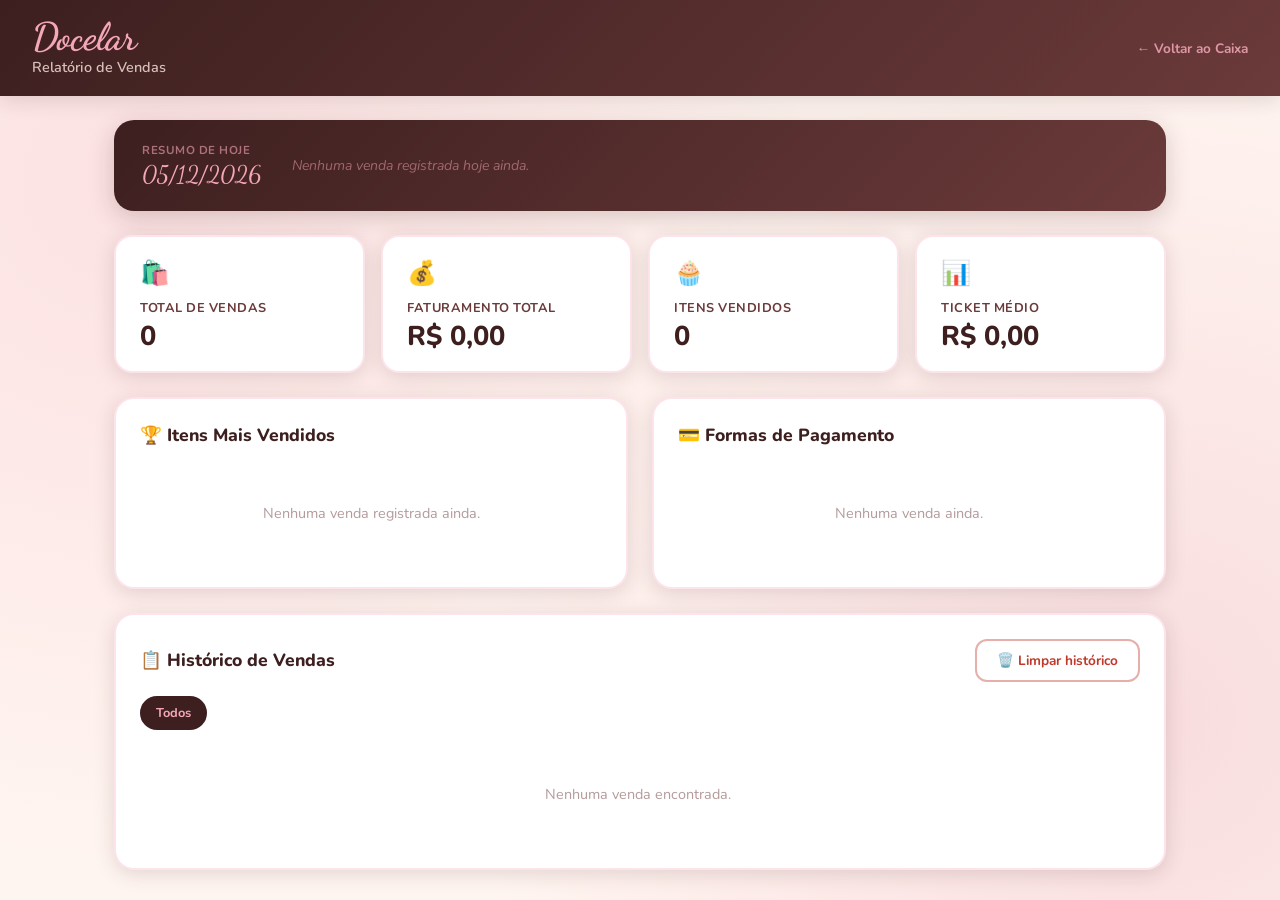
<file: relatorio.html>
<!DOCTYPE html>
<html lang="pt-BR">
<head>
  <meta charset="UTF-8">
  <meta name="viewport" content="width=device-width, initial-scale=1.0, maximum-scale=1.0">
  <title>Docelar — Relatório de Vendas</title>
  <link href="https://fonts.googleapis.com/css2?family=Dancing+Script:wght@700&family=Nunito:wght@400;600;700;800&display=swap" rel="stylesheet">
  <link rel="stylesheet" href="style.css">
  <link rel="manifest" href="manifest.json">
  <meta name="theme-color" content="#3d1f1f">
  <meta name="apple-mobile-web-app-capable" content="yes">
  <meta name="apple-mobile-web-app-title" content="Docelar">
  <link rel="apple-touch-icon" href="icon-192.png">
  <style>
    /* ========================
       LAYOUT GERAL
       ======================== */
    .rel-container {
      max-width: 1100px;
      margin: 0 auto;
      padding: 24px;
      display: flex;
      flex-direction: column;
      gap: 24px;
    }

    .header-actions { margin-left: auto; display: flex; align-items: center; gap: 16px; }

    /* ========================
       CARDS RESUMO
       ======================== */
    .cards-resumo {
      display: grid;
      grid-template-columns: repeat(4, 1fr);
      gap: 16px;
    }

    .card-resumo {
      background: white;
      border-radius: 18px;
      padding: 20px 24px;
      box-shadow: 0 4px 20px var(--sombra);
      border: 2px solid rgba(244,167,185,0.3);
      display: flex;
      flex-direction: column;
      gap: 6px;
    }

    .cr-icon  { font-size: 1.5rem; margin-bottom: 4px; }
    .cr-label { font-size: 0.8rem; font-weight: 700; color: var(--marrom-medio); text-transform: uppercase; letter-spacing: 0.5px; }
    .cr-valor { font-size: 1.7rem; font-weight: 800; color: var(--marrom); line-height: 1; }

    /* ========================
       GRID MEIO (ranking + pagamentos)
       ======================== */
    .grid-meio {
      display: grid;
      grid-template-columns: 1fr 1fr;
      gap: 24px;
    }

    /* ========================
       SEÇÃO CARD
       ======================== */
    .secao-card {
      background: white;
      border-radius: 20px;
      padding: 24px;
      box-shadow: 0 4px 20px var(--sombra);
      border: 2px solid rgba(244,167,185,0.3);
    }

    .secao-titulo {
      font-size: 1.1rem;
      font-weight: 800;
      color: var(--marrom);
      margin-bottom: 16px;
      display: flex;
      align-items: center;
      gap: 8px;
    }

    /* ========================
       RANKING
       ======================== */
    .ranking-lista { display: flex; flex-direction: column; gap: 10px; }

    .ranking-item {
      display: flex;
      align-items: center;
      gap: 12px;
      padding: 12px 16px;
      background: var(--creme2);
      border-radius: 12px;
    }

    .ranking-pos {
      width: 28px; height: 28px;
      border-radius: 50%;
      background: var(--marrom);
      color: var(--rosa);
      font-weight: 800;
      font-size: 0.8rem;
      display: flex; align-items: center; justify-content: center;
      flex-shrink: 0;
    }
    .ranking-pos.top1 { background: #d4a017; color: white; }
    .ranking-pos.top2 { background: #9e9e9e; color: white; }
    .ranking-pos.top3 { background: #a0522d; color: white; }

    .ranking-nome { flex: 1; font-weight: 700; font-size: 0.9rem; color: var(--marrom); }
    .ranking-qtd  { font-size: 0.82rem; color: var(--marrom-medio); font-weight: 600; white-space: nowrap; }
    .ranking-total { font-weight: 800; font-size: 0.88rem; color: var(--marrom); min-width: 80px; text-align: right; }

    .barra-container { flex: 1; max-width: 120px; }
    .barra { height: 6px; background: var(--rosa); border-radius: 4px; transition: width 0.5s ease; }

    /* ========================
       PAGAMENTOS
       ======================== */
    .pagamentos-grid {
      display: grid;
      grid-template-columns: repeat(auto-fit, minmax(120px, 1fr));
      gap: 12px;
    }

    .pagamento-card {
      background: var(--creme2);
      border-radius: 14px;
      padding: 16px;
      text-align: center;
    }

    .pg-icon  { font-size: 1.6rem; margin-bottom: 6px; }
    .pg-nome  { font-size: 0.78rem; font-weight: 700; color: var(--marrom-medio); margin-bottom: 4px; }
    .pg-qtd   { font-size: 1.3rem; font-weight: 800; color: var(--marrom); }
    .pg-valor { font-size: 0.8rem; color: var(--marrom-medio); font-weight: 600; }

    /* ========================
       HISTÓRICO
       ======================== */
    .historico-lista {
      display: flex;
      flex-direction: column;
      gap: 10px;
      max-height: 400px;
      overflow-y: auto;
      padding-right: 4px;
    }
    .historico-lista::-webkit-scrollbar { width: 4px; }
    .historico-lista::-webkit-scrollbar-thumb { background: var(--rosa); border-radius: 4px; }

    .venda-card {
      border: 2px solid rgba(244,167,185,0.3);
      border-radius: 14px;
      overflow: hidden;
    }

    .venda-header {
      display: flex;
      align-items: center;
      justify-content: space-between;
      padding: 12px 16px;
      background: var(--creme2);
      cursor: pointer;
      gap: 12px;
    }
    .venda-header:hover { background: rgba(244,167,185,0.2); }

    .venda-info { display: flex; flex-direction: column; gap: 2px; flex: 1; }
    .venda-info strong { font-size: 0.88rem; color: var(--marrom); }
    .venda-info span   { font-size: 0.75rem; color: var(--marrom-medio); }

    .venda-badge {
      background: var(--marrom);
      color: var(--rosa);
      font-size: 0.8rem;
      font-weight: 800;
      padding: 4px 12px;
      border-radius: 20px;
      white-space: nowrap;
      flex-shrink: 0;
    }

    .venda-detalhes {
      display: none;
      padding: 14px 16px;
      font-size: 0.83rem;
      color: var(--marrom);
      line-height: 1.9;
      border-top: 1px dashed rgba(244,167,185,0.5);
    }
    .venda-detalhes.aberto { display: block; }

    /* ========================
       FILTROS
       ======================== */
    .filtros { display: flex; gap: 10px; flex-wrap: wrap; margin-bottom: 14px; }

    .filtro-btn {
      padding: 6px 14px;
      border: 2px solid rgba(244,167,185,0.4);
      border-radius: 20px;
      background: var(--creme2);
      cursor: pointer;
      font-family: 'Nunito', sans-serif;
      font-size: 0.8rem;
      font-weight: 700;
      color: var(--marrom);
      transition: all 0.2s;
    }
    .filtro-btn.ativo, .filtro-btn:hover {
      background: var(--marrom);
      color: var(--rosa);
      border-color: var(--marrom);
    }

    /* ========================
       BOTÃO DANGER
       ======================== */
    .btn-danger {
      padding: 10px 20px;
      background: transparent;
      color: #c0392b;
      border: 2px solid rgba(192,57,43,0.4);
      border-radius: 12px;
      font-family: 'Nunito', sans-serif;
      font-size: 0.85rem;
      font-weight: 700;
      cursor: pointer;
      transition: all 0.2s;
      white-space: nowrap;
    }
    .btn-danger:hover { background: #c0392b; color: white; border-color: #c0392b; }


    /* ========================
       RESUMO DO DIA
       ======================== */
    .resumo-dia {
      background: linear-gradient(135deg, var(--marrom) 0%, var(--marrom-medio) 100%);
      border-radius: 20px;
      padding: 22px 28px;
      display: flex;
      align-items: center;
      gap: 20px;
      box-shadow: 0 6px 24px rgba(61,31,31,0.2);
      flex-wrap: wrap;
    }

    .resumo-dia-titulo {
      font-family: 'Dancing Script', cursive;
      font-size: 1.5rem;
      color: var(--rosa);
      flex-shrink: 0;
      min-width: 130px;
    }

    .resumo-dia-titulo span {
      display: block;
      font-family: 'Nunito', sans-serif;
      font-size: 0.72rem;
      font-weight: 700;
      color: rgba(244,167,185,0.6);
      letter-spacing: 0.5px;
      text-transform: uppercase;
      margin-bottom: 2px;
    }

    .resumo-dia-stats {
      display: flex;
      gap: 24px;
      flex-wrap: wrap;
      flex: 1;
    }

    .dia-stat {
      display: flex;
      flex-direction: column;
      gap: 3px;
    }

    .dia-stat-label {
      font-size: 0.72rem;
      font-weight: 700;
      color: rgba(244,167,185,0.6);
      text-transform: uppercase;
      letter-spacing: 0.4px;
    }

    .dia-stat-valor {
      font-size: 1.3rem;
      font-weight: 800;
      color: white;
      line-height: 1;
    }

    .dia-stat-valor.destaque {
      font-size: 1.7rem;
      color: var(--rosa);
    }

    .resumo-dia-vazio {
      color: rgba(244,167,185,0.5);
      font-size: 0.88rem;
      font-style: italic;
    }

    @media (max-width: 768px) {
      .resumo-dia { padding: 16px; gap: 14px; }
      .resumo-dia-titulo { font-size: 1.2rem; min-width: 100%; }
      .resumo-dia-stats { gap: 16px; }
      .dia-stat-valor { font-size: 1.1rem; }
      .dia-stat-valor.destaque { font-size: 1.4rem; }
    }

    .vazio-msg {
      text-align: center;
      color: var(--marrom-medio);
      opacity: 0.5;
      padding: 40px;
      font-size: 0.9rem;
    }

    .secao-header-row {
      display: flex;
      align-items: center;
      justify-content: space-between;
      flex-wrap: wrap;
      gap: 10px;
      margin-bottom: 14px;
    }
    .secao-header-row .secao-titulo { margin-bottom: 0; }

    /* ========================
       MOBILE  (≤ 768px)
       ======================== */
    @media (max-width: 768px) {

      /* Header */
      header { padding: 13px 16px; }
      header h1 { font-size: 1.8rem; }
      header span { font-size: 0.75rem; }

      .rel-container { padding: 14px; gap: 14px; }

      /* Cards resumo: 2 colunas */
      .cards-resumo {
        grid-template-columns: repeat(2, 1fr);
        gap: 10px;
      }

      .card-resumo { padding: 14px 16px; }
      .cr-valor { font-size: 1.35rem; }
      .cr-icon  { font-size: 1.2rem; }

      /* Grid meio: coluna única */
      .grid-meio { grid-template-columns: 1fr; gap: 14px; }

      /* Seção card */
      .secao-card { padding: 16px; border-radius: 16px; }
      .secao-titulo { font-size: 1rem; margin-bottom: 12px; }

      /* Ranking: esconder barra no mobile */
      .barra-container { display: none; }
      .ranking-item { gap: 8px; padding: 10px 12px; }
      .ranking-nome { font-size: 0.82rem; }
      .ranking-total { min-width: 64px; font-size: 0.82rem; }

      /* Histórico sem max-height fixa */
      .historico-lista { max-height: none; }

      /* Venda header mais compacto */
      .venda-header { padding: 10px 12px; gap: 8px; }
      .venda-info strong { font-size: 0.82rem; }
      .venda-info span   { font-size: 0.7rem; }
      .venda-badge { font-size: 0.75rem; padding: 3px 10px; }

      /* Filtros menores */
      .filtro-btn { padding: 5px 11px; font-size: 0.75rem; }

      /* Botão danger menor */
      .btn-danger { padding: 8px 14px; font-size: 0.8rem; }

      /* Header actions */
      .header-actions { gap: 10px; }
      .nav-link { font-size: 0.78rem; }
    }
  </style>
</head>
<body>

<header>
  <div>
    <h1>Docelar</h1>
    <span>Relatório de Vendas</span>
  </div>
  <div class="header-actions">
    <a href="index.html" class="nav-link">← Voltar ao Caixa</a>
  </div>
</header>

<div class="rel-container">

  <!-- RESUMO DO DIA -->
  <div id="resumo-dia-container"></div>

  <!-- CARDS RESUMO -->
  <div class="cards-resumo" id="cards-resumo"></div>

  <!-- RANKING + PAGAMENTOS -->
  <div class="grid-meio">
    <div class="secao-card">
      <div class="secao-titulo">🏆 Itens Mais Vendidos</div>
      <div class="ranking-lista" id="ranking-lista"></div>
    </div>
    <div class="secao-card">
      <div class="secao-titulo">💳 Formas de Pagamento</div>
      <div class="pagamentos-grid" id="pagamentos-grid"></div>
    </div>
  </div>

  <!-- HISTÓRICO -->
  <div class="secao-card">
    <div class="secao-header-row">
      <div class="secao-titulo">📋 Histórico de Vendas</div>
      <button class="btn-danger" onclick="confirmarLimpar()">🗑️ Limpar histórico</button>
    </div>
    <div class="filtros" id="filtros-data"></div>
    <div class="historico-lista" id="historico-lista"></div>
  </div>

</div>

<script>
function getHistorico() {
  return JSON.parse(localStorage.getItem('historico_vendas')) || [];
}

const iconesPagamento = { 'Dinheiro': '💵', 'Pix': '📱' };

let filtroData = 'todos';

function renderTudo() {
  const historico = getHistorico();
  const filtrado  = filtrarPorData(historico, filtroData);
  renderResumoDia();
  renderCardsResumo(filtrado);
  renderRanking(filtrado);
  renderPagamentos(filtrado);
  renderFiltros(historico);
  renderHistorico(filtrado);
}


function renderResumoDia() {
  const historico = getHistorico();
  const hoje = new Date().toLocaleDateString('pt-BR');
  const vendasHoje = historico.filter(v => v.data === hoje);

  const el = document.getElementById('resumo-dia-container');

  const faturamento = vendasHoje.reduce((s, v) => s + v.total, 0);
  const totalItens  = vendasHoje.reduce((s, v) => s + v.itens.reduce((ss, i) => ss + i.qtd, 0), 0);
  const ticketMedio = vendasHoje.length > 0 ? faturamento / vendasHoje.length : 0;

  // Item mais vendido hoje
  const contagem = {};
  vendasHoje.forEach(v => v.itens.forEach(i => {
    contagem[i.nome] = (contagem[i.nome] || 0) + i.qtd;
  }));
  const maisVendido = Object.entries(contagem).sort((a, b) => b[1] - a[1])[0];

  el.innerHTML = `
    <div class="resumo-dia">
      <div class="resumo-dia-titulo">
        <span>Resumo de hoje</span>
        ${hoje}
      </div>
      ${vendasHoje.length === 0
        ? '<div class="resumo-dia-vazio">Nenhuma venda registrada hoje ainda.</div>'
        : `<div class="resumo-dia-stats">
            <div class="dia-stat">
              <div class="dia-stat-label">Faturamento</div>
              <div class="dia-stat-valor destaque">R$ ${faturamento.toFixed(2).replace('.', ',')}</div>
            </div>
            <div class="dia-stat">
              <div class="dia-stat-label">Vendas</div>
              <div class="dia-stat-valor">${vendasHoje.length}</div>
            </div>
            <div class="dia-stat">
              <div class="dia-stat-label">Itens</div>
              <div class="dia-stat-valor">${totalItens}</div>
            </div>
            <div class="dia-stat">
              <div class="dia-stat-label">Ticket Médio</div>
              <div class="dia-stat-valor">R$ ${ticketMedio.toFixed(2).replace('.', ',')}</div>
            </div>
            ${maisVendido ? `
            <div class="dia-stat">
              <div class="dia-stat-label">🏆 Mais Vendido</div>
              <div class="dia-stat-valor" style="font-size:0.9rem; max-width:140px; line-height:1.3">${maisVendido[0]}</div>
            </div>` : ''}
          </div>`
      }
    </div>
  `;
}

function renderCardsResumo(vendas) {
  const totalVendas   = vendas.length;
  const totalFaturado = vendas.reduce((s, v) => s + v.total, 0);
  const totalItens    = vendas.reduce((s, v) => s + v.itens.reduce((ss, i) => ss + i.qtd, 0), 0);
  const ticketMedio   = totalVendas > 0 ? totalFaturado / totalVendas : 0;

  document.getElementById('cards-resumo').innerHTML = `
    <div class="card-resumo"><div class="cr-icon">🛍️</div><div class="cr-label">Total de Vendas</div><div class="cr-valor">${totalVendas}</div></div>
    <div class="card-resumo"><div class="cr-icon">💰</div><div class="cr-label">Faturamento Total</div><div class="cr-valor">R$ ${totalFaturado.toFixed(2).replace('.', ',')}</div></div>
    <div class="card-resumo"><div class="cr-icon">🧁</div><div class="cr-label">Itens Vendidos</div><div class="cr-valor">${totalItens}</div></div>
    <div class="card-resumo"><div class="cr-icon">📊</div><div class="cr-label">Ticket Médio</div><div class="cr-valor">R$ ${ticketMedio.toFixed(2).replace('.', ',')}</div></div>
  `;
}

function renderRanking(vendas) {
  const contagem = {};
  vendas.forEach(v => v.itens.forEach(i => {
    if (!contagem[i.nome]) contagem[i.nome] = { qtd: 0, total: 0 };
    contagem[i.nome].qtd   += i.qtd;
    contagem[i.nome].total += i.preco * i.qtd;
  }));

  const sorted = Object.entries(contagem).sort((a, b) => b[1].qtd - a[1].qtd);
  const maxQtd = sorted[0]?.[1]?.qtd || 1;
  const el = document.getElementById('ranking-lista');

  if (sorted.length === 0) { el.innerHTML = '<div class="vazio-msg">Nenhuma venda registrada ainda.</div>'; return; }

  el.innerHTML = sorted.map(([nome, dados], idx) => {
    const posClass = idx === 0 ? 'top1' : idx === 1 ? 'top2' : idx === 2 ? 'top3' : '';
    const largura  = Math.round((dados.qtd / maxQtd) * 100);
    return `
      <div class="ranking-item">
        <div class="ranking-pos ${posClass}">${idx + 1}</div>
        <div class="ranking-nome">${nome}</div>
        <div class="barra-container"><div class="barra" style="width:${largura}%"></div></div>
        <div class="ranking-qtd">${dados.qtd} un.</div>
        <div class="ranking-total">R$ ${dados.total.toFixed(2).replace('.', ',')}</div>
      </div>`;
  }).join('');
}

function renderPagamentos(vendas) {
  const formas = {};
  vendas.forEach(v => {
    if (!formas[v.formaPagamento]) formas[v.formaPagamento] = { qtd: 0, total: 0 };
    formas[v.formaPagamento].qtd++;
    formas[v.formaPagamento].total += v.total;
  });

  const el = document.getElementById('pagamentos-grid');
  if (Object.keys(formas).length === 0) { el.innerHTML = '<div class="vazio-msg">Nenhuma venda ainda.</div>'; return; }

  el.innerHTML = Object.entries(formas).map(([forma, dados]) => `
    <div class="pagamento-card">
      <div class="pg-icon">${iconesPagamento[forma] || '💰'}</div>
      <div class="pg-nome">${forma}</div>
      <div class="pg-qtd">${dados.qtd} venda${dados.qtd > 1 ? 's' : ''}</div>
      <div class="pg-valor">R$ ${dados.total.toFixed(2).replace('.', ',')}</div>
    </div>`).join('');
}

function renderFiltros(historico) {
  const datas = [...new Set(historico.map(v => v.data))].reverse();
  document.getElementById('filtros-data').innerHTML = [
    `<button class="filtro-btn ${filtroData === 'todos' ? 'ativo' : ''}" onclick="setFiltro('todos')">Todos</button>`,
    ...datas.map(d => `<button class="filtro-btn ${filtroData === d ? 'ativo' : ''}" onclick="setFiltro('${d}')">${d}</button>`)
  ].join('');
}

function setFiltro(data) { filtroData = data; renderTudo(); }

function filtrarPorData(historico, filtro) {
  return filtro === 'todos' ? historico : historico.filter(v => v.data === filtro);
}

function renderHistorico(vendas) {
  const el = document.getElementById('historico-lista');
  if (vendas.length === 0) { el.innerHTML = '<div class="vazio-msg">Nenhuma venda encontrada.</div>'; return; }

  el.innerHTML = [...vendas].reverse().map(v => {
    const itensTexto = v.itens.map(i => `${i.qtd}x ${i.nome} — R$ ${(i.preco * i.qtd).toFixed(2).replace('.', ',')}`).join('<br>');
    let extra = '';
    if (v.formaPagamento === 'Dinheiro' && v.recebido != null) {
      extra = `<br>Recebido: R$ ${v.recebido.toFixed(2).replace('.', ',')} &nbsp;|&nbsp; Troco: R$ ${v.troco.toFixed(2).replace('.', ',')}`;
    }
    return `
      <div class="venda-card">
        <div class="venda-header" onclick="toggleVenda(${v.id})">
          <div class="venda-info">
            <strong>📅 ${v.data} às ${v.hora}</strong>
            <span>${v.itens.reduce((s, i) => s + i.qtd, 0)} iten(s) &nbsp;·&nbsp; ${iconesPagamento[v.formaPagamento] || ''} ${v.formaPagamento}</span>
          </div>
          <div class="venda-badge">R$ ${v.total.toFixed(2).replace('.', ',')}</div>
          <span style="color:var(--marrom-medio); font-size:0.9rem">▾</span>
        </div>
        <div class="venda-detalhes" id="detalhe-${v.id}">${itensTexto}${extra}</div>
      </div>`;
  }).join('');
}

function toggleVenda(id) {
  document.getElementById(`detalhe-${id}`).classList.toggle('aberto');
}

function confirmarLimpar() {
  if (confirm('Tem certeza que deseja apagar todo o histórico de vendas? Esta ação não pode ser desfeita.')) {
    localStorage.removeItem('historico_vendas');
    renderTudo();
  }
}

renderTudo();
window.addEventListener('focus', renderTudo);
</script>
</body>
</html>
</file>
<file: style.css>
/* ========================
   VARIÁVEIS
   ======================== */
:root {
  --rosa:         #f4a7b9;
  --rosa-escuro:  #e07a95;
  --marrom:       #3d1f1f;
  --marrom-medio: #6b3a3a;
  --creme:        #fff5f0;
  --creme2:       #fde8e0;
  --branco:       #ffffff;
  --sombra:       rgba(61,31,31,0.15);
}

* { margin: 0; padding: 0; box-sizing: border-box; }

body {
  font-family: 'Nunito', sans-serif;
  background: var(--creme);
  min-height: 100vh;
  background-image:
    radial-gradient(circle at 10% 20%, rgba(244,167,185,0.25) 0%, transparent 50%),
    radial-gradient(circle at 90% 80%, rgba(224,122,149,0.2)  0%, transparent 50%);
}

/* ========================
   HEADER
   ======================== */
header {
  background: linear-gradient(135deg, var(--marrom) 0%, var(--marrom-medio) 100%);
  padding: 18px 32px;
  display: flex;
  align-items: center;
  gap: 16px;
  box-shadow: 0 4px 20px var(--sombra);
}

header h1 {
  font-family: 'Dancing Script', cursive;
  font-size: 2.4rem;
  color: var(--rosa);
  line-height: 1;
}

header span {
  color: var(--creme2);
  font-size: 0.9rem;
  font-weight: 600;
  opacity: 0.8;
}

.nav-link {
  color: var(--rosa);
  font-size: 0.85rem;
  font-weight: 700;
  text-decoration: none;
  opacity: 0.85;
  transition: opacity 0.2s;
  white-space: nowrap;
  margin-left: auto;
}
.nav-link:hover { opacity: 1; }

/* ========================
   TABS MOBILE — ocultas no desktop
   ======================== */
.tabs-mobile { display: none; }

/* ========================
   LAYOUT
   ======================== */
.container {
  display: grid;
  grid-template-columns: 1fr 380px;
  gap: 24px;
  padding: 24px;
  max-width: 1200px;
  margin: 0 auto;
}

/* ========================
   CARDÁPIO
   ======================== */
.cardapio { display: flex; flex-direction: column; gap: 20px; }

.categoria-card {
  background: var(--branco);
  border-radius: 20px;
  padding: 20px;
  box-shadow: 0 4px 20px var(--sombra);
  border: 2px solid rgba(244,167,185,0.3);
}

.categoria-titulo {
  display: flex;
  align-items: center;
  gap: 10px;
  font-size: 1.3rem;
  font-weight: 800;
  color: var(--marrom);
  margin-bottom: 4px;
}
.categoria-titulo::before {
  content: '♥';
  color: var(--rosa-escuro);
  font-size: 1.1rem;
}

.itens-grid {
  display: grid;
  grid-template-columns: repeat(auto-fill, minmax(160px, 1fr));
  gap: 12px;
  margin-top: 14px;
}

.item-btn {
  position: relative;
  background: var(--creme2);
  border: 2px solid transparent;
  border-radius: 14px;
  padding: 14px 10px;
  cursor: pointer;
  text-align: center;
  transition: all 0.2s ease;
  font-family: 'Nunito', sans-serif;
  width: 100%;
}
.item-btn:hover  { border-color: var(--rosa-escuro); background: white; transform: translateY(-2px); box-shadow: 0 6px 16px var(--sombra); }
.item-btn:active { transform: translateY(0); }

.item-nome {
  font-weight: 700;
  font-size: 0.88rem;
  color: var(--marrom);
  margin-bottom: 6px;
  line-height: 1.3;
}

.item-preco {
  display: inline-block;
  background: var(--marrom);
  color: var(--rosa);
  font-size: 0.85rem;
  font-weight: 800;
  padding: 3px 10px;
  border-radius: 20px;
}

/* Item no carrinho */
.item-no-carrinho               { border-color: var(--rosa-escuro) !important; background: white !important; }
.item-no-carrinho .item-preco   { background: var(--rosa-escuro); }

/* Badge de quantidade */
.item-qtd-badge {
  position: absolute;
  top: -8px; right: -8px;
  background: var(--marrom);
  color: var(--rosa);
  font-size: 0.72rem;
  font-weight: 800;
  width: 22px; height: 22px;
  border-radius: 50%;
  display: flex; align-items: center; justify-content: center;
  border: 2px solid white;
  animation: popBadge 0.2s ease;
  z-index: 2;
}

/* ========================
   CAIXA
   ======================== */
.caixa {
  background: var(--branco);
  border-radius: 20px;
  box-shadow: 0 4px 20px var(--sombra);
  border: 2px solid rgba(244,167,185,0.3);
  display: flex;
  flex-direction: column;
  height: fit-content;
  position: sticky;
  top: 24px;
}

.caixa-header {
  background: linear-gradient(135deg, var(--marrom) 0%, var(--marrom-medio) 100%);
  border-radius: 18px 18px 0 0;
  padding: 16px 20px;
  color: var(--rosa);
  font-weight: 800;
  font-size: 1.1rem;
  display: flex;
  align-items: center;
  gap: 8px;
}

.caixa-body { padding: 16px; }

.pedido-lista {
  min-height: 200px;
  max-height: 300px;
  overflow-y: auto;
  margin-bottom: 16px;
}
.pedido-lista::-webkit-scrollbar       { width: 4px; }
.pedido-lista::-webkit-scrollbar-track { background: var(--creme2); border-radius: 4px; }
.pedido-lista::-webkit-scrollbar-thumb { background: var(--rosa);   border-radius: 4px; }

.pedido-vazio {
  text-align: center;
  color: var(--marrom-medio);
  opacity: 0.5;
  font-size: 0.9rem;
  padding: 40px 0;
}

.pedido-item {
  display: flex;
  align-items: center;
  justify-content: space-between;
  padding: 10px 12px;
  border-radius: 12px;
  margin-bottom: 8px;
  background: var(--creme2);
  gap: 8px;
  animation: fadeIn 0.2s ease;
}

.pedido-item-info  { flex: 1; min-width: 0; }
.pedido-item-nome  { font-weight: 700; font-size: 0.82rem; color: var(--marrom); }
.pedido-item-sub   { font-size: 0.75rem; color: var(--marrom-medio); }

.qtd-controls { display: flex; align-items: center; gap: 6px; flex-shrink: 0; }

.qtd-btn {
  width: 26px; height: 26px;
  border-radius: 50%;
  border: none;
  cursor: pointer;
  font-size: 1rem;
  font-weight: 700;
  display: flex; align-items: center; justify-content: center;
  transition: all 0.15s;
}
.qtd-btn.menos  { background: var(--rosa);   color: var(--marrom); }
.qtd-btn.mais   { background: var(--marrom); color: var(--rosa); }
.qtd-btn:hover  { transform: scale(1.15); }

.qtd-num    { font-weight: 800; font-size: 0.9rem; color: var(--marrom); min-width: 20px; text-align: center; }
.item-total { font-weight: 800; font-size: 0.85rem; color: var(--marrom); min-width: 58px; text-align: right; flex-shrink: 0; }

.divider { border: none; border-top: 2px dashed rgba(244,167,185,0.5); margin: 12px 0; }

/* ========================
   RESUMO
   ======================== */
.resumo { padding: 0 4px; }

.resumo-linha {
  display: flex;
  justify-content: space-between;
  font-size: 0.88rem;
  color: var(--marrom-medio);
  margin-bottom: 6px;
}

.resumo-total {
  display: flex;
  justify-content: space-between;
  font-size: 1.2rem;
  font-weight: 800;
  color: var(--marrom);
  margin-top: 8px;
}

/* ========================
   DESCONTO
   ======================== */
.desconto-section {
  margin-top: 14px;
  padding: 12px 14px;
  background: var(--creme2);
  border-radius: 14px;
  border: 2px dashed rgba(244,167,185,0.5);
}

.desconto-titulo {
  font-size: 0.82rem;
  font-weight: 700;
  color: var(--marrom);
  margin-bottom: 10px;
}

.desconto-row {
  display: flex;
  align-items: center;
  gap: 8px;
}

.tipo-toggle {
  display: flex;
  border-radius: 8px;
  overflow: hidden;
  border: 2px solid rgba(244,167,185,0.5);
  flex-shrink: 0;
}

.btn-tipo {
  padding: 7px 10px;
  border: none;
  background: white;
  font-family: 'Nunito', sans-serif;
  font-size: 0.8rem;
  font-weight: 800;
  color: var(--marrom-medio);
  cursor: pointer;
  transition: all 0.15s;
}
.btn-tipo.ativo { background: var(--marrom); color: var(--rosa); }

.desconto-input-wrap {
  flex: 1;
  display: flex;
  align-items: center;
  background: white;
  border: 2px solid rgba(244,167,185,0.5);
  border-radius: 10px;
  padding: 0 10px;
  gap: 6px;
  transition: border-color 0.2s;
}
.desconto-input-wrap:focus-within { border-color: var(--rosa-escuro); }

.desconto-prefix {
  font-size: 0.8rem;
  font-weight: 800;
  color: var(--marrom-medio);
  flex-shrink: 0;
}

.input-desconto {
  border: none;
  background: transparent;
  padding: 8px 0;
  font-size: 0.9rem;
  font-family: 'Nunito', sans-serif;
  font-weight: 700;
  color: var(--marrom);
  width: 100%;
  outline: none;
}

.btn-remover-desconto {
  width: 28px; height: 28px;
  border-radius: 50%;
  border: none;
  background: rgba(192,57,43,0.12);
  color: #c0392b;
  font-size: 0.75rem;
  font-weight: 800;
  cursor: pointer;
  display: flex; align-items: center; justify-content: center;
  flex-shrink: 0;
  transition: all 0.15s;
}
.btn-remover-desconto:hover { background: #c0392b; color: white; }

/* ========================
   PAGAMENTO
   ======================== */
.pagamento-section { margin-top: 14px; }

.pagamento-titulo {
  font-weight: 700;
  font-size: 0.85rem;
  color: var(--marrom);
  margin-bottom: 8px;
}

.formas-grid {
  display: grid;
  grid-template-columns: 1fr 1fr;
  gap: 8px;
  margin-bottom: 10px;
}

.formas-grid-2 .forma-btn { padding: 14px 8px; font-size: 0.92rem; }

.forma-btn {
  padding: 8px;
  border: 2px solid rgba(244,167,185,0.4);
  border-radius: 10px;
  background: var(--creme2);
  cursor: pointer;
  font-family: 'Nunito', sans-serif;
  font-size: 0.8rem;
  font-weight: 700;
  color: var(--marrom);
  transition: all 0.2s;
  text-align: center;
}
.forma-btn.ativo          { border-color: var(--marrom); background: var(--marrom); color: var(--rosa); }
.forma-btn:hover:not(.ativo) { border-color: var(--rosa-escuro); }

#troco-section { margin-bottom: 10px; }

.input-label {
  font-size: 0.8rem;
  font-weight: 700;
  color: var(--marrom);
  margin-bottom: 4px;
}

.input-valor {
  width: 100%;
  padding: 10px 14px;
  border: 2px solid rgba(244,167,185,0.5);
  border-radius: 10px;
  font-family: 'Nunito', sans-serif;
  font-size: 0.95rem;
  font-weight: 700;
  color: var(--marrom);
  background: var(--creme2);
  outline: none;
  transition: border-color 0.2s;
}
.input-valor:focus { border-color: var(--rosa-escuro); }

.troco-valor {
  text-align: right;
  font-size: 0.82rem;
  color: var(--marrom-medio);
  margin-top: 4px;
}

.btn-finalizar {
  width: 100%;
  padding: 14px;
  background: linear-gradient(135deg, var(--rosa-escuro), var(--marrom));
  color: white;
  border: none;
  border-radius: 14px;
  font-family: 'Nunito', sans-serif;
  font-size: 1rem;
  font-weight: 800;
  cursor: pointer;
  transition: all 0.2s;
  margin-top: 12px;
  letter-spacing: 0.3px;
}
.btn-finalizar:hover    { transform: translateY(-2px); box-shadow: 0 6px 20px rgba(61,31,31,0.3); }
.btn-finalizar:disabled { opacity: 0.5; cursor: not-allowed; transform: none; }

.btn-limpar {
  width: 100%;
  padding: 10px;
  background: transparent;
  color: var(--marrom-medio);
  border: 2px solid rgba(107,58,58,0.3);
  border-radius: 12px;
  font-family: 'Nunito', sans-serif;
  font-size: 0.85rem;
  font-weight: 700;
  cursor: pointer;
  transition: all 0.2s;
  margin-top: 8px;
}
.btn-limpar:hover { border-color: var(--rosa-escuro); color: var(--rosa-escuro); }

/* ========================
   PIX / QR CODE
   ======================== */
.pix-box {
  margin-bottom: 12px;
  background: var(--creme2);
  border: 2px solid rgba(244,167,185,0.4);
  border-radius: 16px;
  padding: 16px;
  text-align: center;
  animation: fadeIn 0.3s ease;
}

.pix-titulo {
  font-size: 0.88rem;
  font-weight: 800;
  color: var(--marrom);
  margin-bottom: 12px;
}

.qrcode-wrap {
  display: flex;
  justify-content: center;
  margin-bottom: 10px;
}
.qrcode-wrap canvas,
.qrcode-wrap img {
  border-radius: 10px;
  border: 3px solid var(--marrom);
  padding: 6px;
  background: var(--creme);
}

.pix-valor-label {
  font-size: 0.85rem;
  color: var(--marrom-medio);
  font-weight: 600;
  margin-bottom: 10px;
}
.pix-valor-label strong {
  color: var(--marrom);
  font-size: 1rem;
  font-weight: 800;
}

.pix-aguardando {
  display: flex;
  align-items: center;
  justify-content: center;
  gap: 8px;
  margin-bottom: 12px;
  font-size: 0.8rem;
  font-weight: 700;
  color: var(--marrom-medio);
}

.pix-pulso {
  width: 10px; height: 10px;
  border-radius: 50%;
  background: #27ae60;
  display: inline-block;
  flex-shrink: 0;
  animation: pulsar 1.2s ease-in-out infinite;
}

.pix-timer-val {
  background: var(--marrom);
  color: var(--rosa);
  font-size: 0.75rem;
  font-weight: 800;
  padding: 2px 9px;
  border-radius: 20px;
  font-variant-numeric: tabular-nums;
  letter-spacing: 0.5px;
}

.btn-confirmar-pix {
  width: 100%;
  padding: 13px;
  background: #27ae60;
  color: white;
  border: none;
  border-radius: 12px;
  font-family: 'Nunito', sans-serif;
  font-size: 0.95rem;
  font-weight: 800;
  cursor: pointer;
  transition: all 0.2s;
  letter-spacing: 0.3px;
}
.btn-confirmar-pix:hover  { background: #219150; transform: translateY(-1px); }
.btn-confirmar-pix:active { transform: scale(0.98); }

.pix-confirmado-box {
  flex-direction: column;
  align-items: center;
  justify-content: center;
  padding: 20px 16px;
  gap: 10px;
  animation: fadeIn 0.3s ease;
}

.pix-check {
  width: 60px; height: 60px;
  border-radius: 50%;
  background: #27ae60;
  color: white;
  font-size: 1.8rem;
  display: flex; align-items: center; justify-content: center;
  animation: popBadge 0.4s ease;
  box-shadow: 0 4px 20px rgba(39,174,96,0.35);
  margin-bottom: 4px;
}

.pix-confirmado-titulo {
  font-size: 1.05rem;
  font-weight: 800;
  color: #27ae60;
}

.pix-confirmado-sub {
  font-size: 0.82rem;
  color: var(--marrom-medio);
  font-weight: 600;
}

/* ========================
   MODAL
   ======================== */
.modal-overlay {
  display: none;
  position: fixed; inset: 0;
  background: rgba(61,31,31,0.6);
  backdrop-filter: blur(4px);
  z-index: 100;
  align-items: center;
  justify-content: center;
}
.modal-overlay.show { display: flex; }

.modal {
  background: white;
  border-radius: 24px;
  padding: 32px;
  max-width: 420px;
  width: 90%;
  text-align: center;
  animation: popUp 0.3s ease;
}

.modal-icon { font-size: 3rem; margin-bottom: 12px; }
.modal h2   { font-family: 'Dancing Script', cursive; font-size: 2rem; color: var(--marrom); margin-bottom: 8px; }
.modal p    { font-size: 0.95rem; color: var(--marrom-medio); margin-bottom: 20px; line-height: 1.6; }

.cupom-box {
  background: var(--creme2);
  border: 2px dashed var(--rosa-escuro);
  border-radius: 16px;
  padding: 20px;
  margin-bottom: 20px;
  font-size: 0.85rem;
  color: var(--marrom);
  text-align: left;
  line-height: 1.8;
}
.cupom-box strong { color: var(--marrom); }

.modal-btn {
  padding: 12px 32px;
  background: var(--marrom);
  color: var(--rosa);
  border: none;
  border-radius: 12px;
  font-family: 'Nunito', sans-serif;
  font-size: 0.95rem;
  font-weight: 800;
  cursor: pointer;
  transition: all 0.2s;
  margin: 4px;
}
.modal-btn:hover      { background: var(--marrom-medio); transform: translateY(-1px); }
.modal-btn.secundario { background: transparent; color: var(--marrom-medio); border: 2px solid rgba(107,58,58,0.3); }

/* ========================
   BADGES
   ======================== */
.badge {
  background: var(--rosa);
  color: var(--marrom);
  font-size: 0.75rem;
  font-weight: 800;
  padding: 2px 8px;
  border-radius: 20px;
  margin-left: 6px;
}

.badge-tab {
  background: var(--rosa);
  color: var(--marrom);
  font-size: 0.7rem;
  font-weight: 800;
  padding: 1px 7px;
  border-radius: 20px;
  margin-left: 4px;
  display: none;
  transition: transform 0.2s;
}

/* ========================
   ANIMAÇÕES
   ======================== */
@keyframes fadeIn   { from { opacity: 0; transform: translateX(10px); } to { opacity: 1; transform: translateX(0); } }
@keyframes popUp    { from { transform: scale(0.8); opacity: 0; }       to { transform: scale(1);   opacity: 1; } }
@keyframes popBadge { from { transform: scale(0); }                      to { transform: scale(1); } }
@keyframes pulsar   { 0%, 100% { transform: scale(1);   opacity: 1; }   50% { transform: scale(1.6); opacity: 0.4; } }

/* ========================
   MOBILE (≤ 768px)
   ======================== */
@media (max-width: 768px) {

  header { padding: 13px 16px; }
  header h1   { font-size: 1.8rem; }
  header span { font-size: 0.75rem; }
  .nav-link   { font-size: 0.78rem; }

  .tabs-mobile {
    display: flex;
    background: var(--marrom);
    position: sticky;
    top: 0;
    z-index: 50;
    box-shadow: 0 2px 10px var(--sombra);
  }

  .tab-btn {
    flex: 1;
    padding: 13px 8px;
    border: none;
    background: transparent;
    color: rgba(244,167,185,0.5);
    font-family: 'Nunito', sans-serif;
    font-size: 0.88rem;
    font-weight: 800;
    cursor: pointer;
    border-bottom: 3px solid transparent;
    transition: all 0.2s;
    display: flex; align-items: center; justify-content: center;
    gap: 5px;
  }
  .tab-btn.ativo { color: var(--rosa); border-bottom-color: var(--rosa); background: rgba(255,255,255,0.05); }

  .container { grid-template-columns: 1fr; padding: 16px; gap: 0; }

  .cardapio.oculto { display: none; }
  .caixa.oculto    { display: none; }
  .caixa           { position: static; border-radius: 18px; }

  .itens-grid { grid-template-columns: repeat(2, 1fr); gap: 10px; }

  .item-btn          { padding: 12px 8px; }
  .item-btn:hover    { transform: none; }
  .item-btn:active   { transform: scale(0.96); background: white; border-color: var(--rosa-escuro); }

  .item-adicionado             { background: var(--marrom) !important; border-color: var(--marrom) !important; transform: scale(0.97) !important; }
  .item-adicionado .item-nome  { color: var(--rosa) !important; font-size: 0.95rem !important; font-weight: 800 !important; }

  .pedido-lista { min-height: 140px; max-height: 220px; }

  .qtd-btn        { width: 30px; height: 30px; font-size: 1.1rem; }
  .qtd-btn:hover  { transform: none; }
  .qtd-btn:active { transform: scale(0.9); }

  .btn-finalizar       { padding: 16px; font-size: 1.05rem; }
  .btn-finalizar:hover { transform: none; }

  .forma-btn   { padding: 11px 6px; font-size: 0.82rem; }
  .input-valor { padding: 12px 14px; font-size: 1rem; }

  .desconto-section { padding: 10px 12px; }
  .btn-tipo         { padding: 8px 10px; }

  .modal-overlay { align-items: flex-end; }
  .modal {
    border-radius: 24px 24px 0 0;
    padding: 26px 18px 36px;
    width: 100%;
    max-width: 100%;
    animation: slideUp 0.3s ease;
  }
  .modal-btn { padding: 13px 22px; font-size: 0.9rem; }

  @keyframes slideUp { from { transform: translateY(100%); } to { transform: translateY(0); } }
}
</file>
